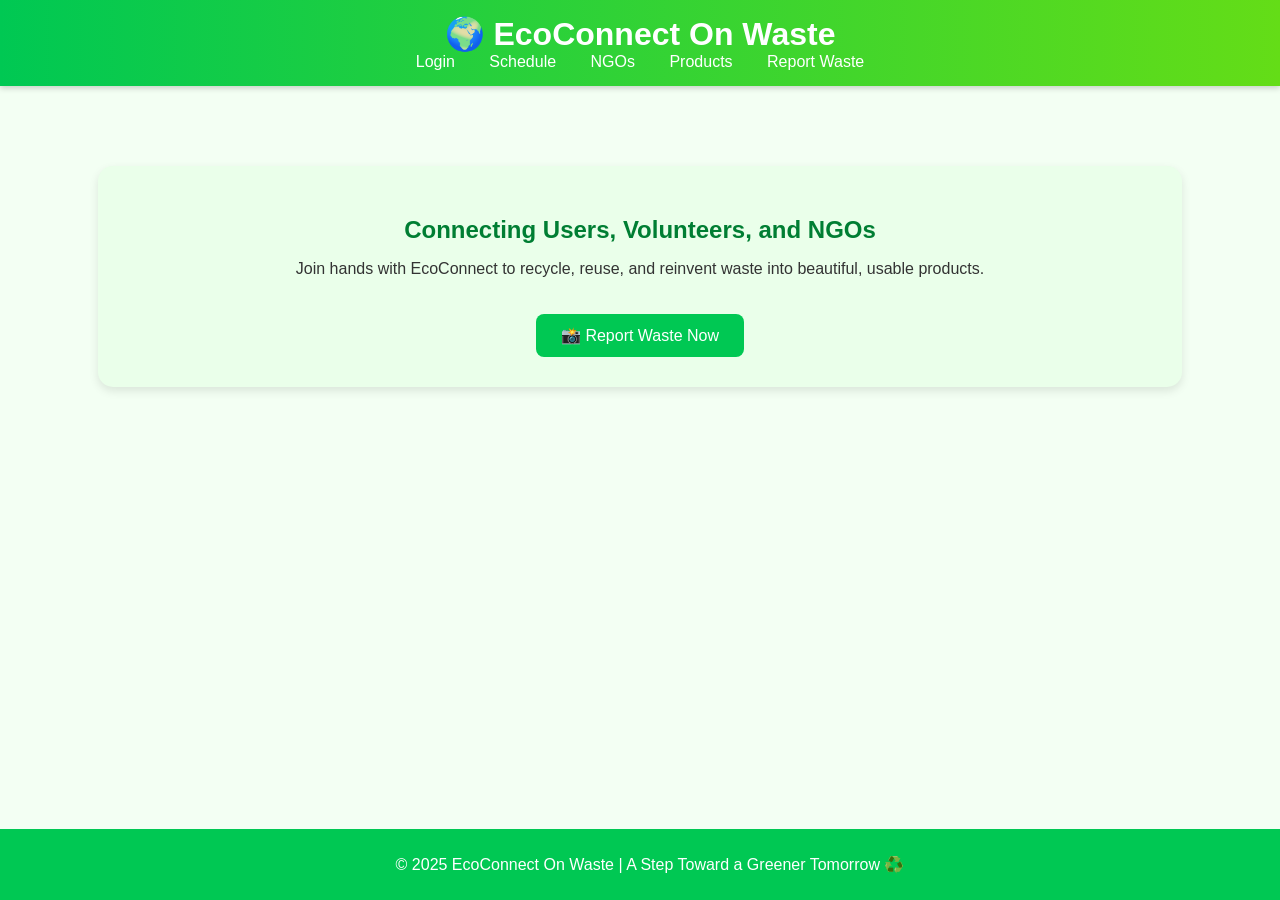
<file: public/index.html>
<!DOCTYPE html>
<html lang="en">
<head>
  <meta charset="UTF-8" />
  <meta name="viewport" content="width=device-width, initial-scale=1.0" />
  <title>EcoConnect On Waste</title>
  <link rel="stylesheet" href="style.css" />
</head>
<body class="index-page">
  <header>
    <h1>🌍 EcoConnect On Waste</h1>
    <nav>
      <a href="login.html">Login</a>
      <a href="schedule.html">Schedule</a>
      <a href="ngo.html">NGOs</a>
      <a href="products.html">Products</a>
      <a href="photo.html">Report Waste</a>
    </nav>
  </header>

  <section class="intro">
    <h2>Connecting Users, Volunteers, and NGOs</h2>
    <p>Join hands with EcoConnect to recycle, reuse, and reinvent waste into beautiful, usable products.</p>
    <button onclick="window.location.href='photo.html'">📸 Report Waste Now</button>
  </section>

  <footer>
    <p>© 2025 EcoConnect On Waste | A Step Toward a Greener Tomorrow ♻️</p>
  </footer>
</body>
</html>
</file>
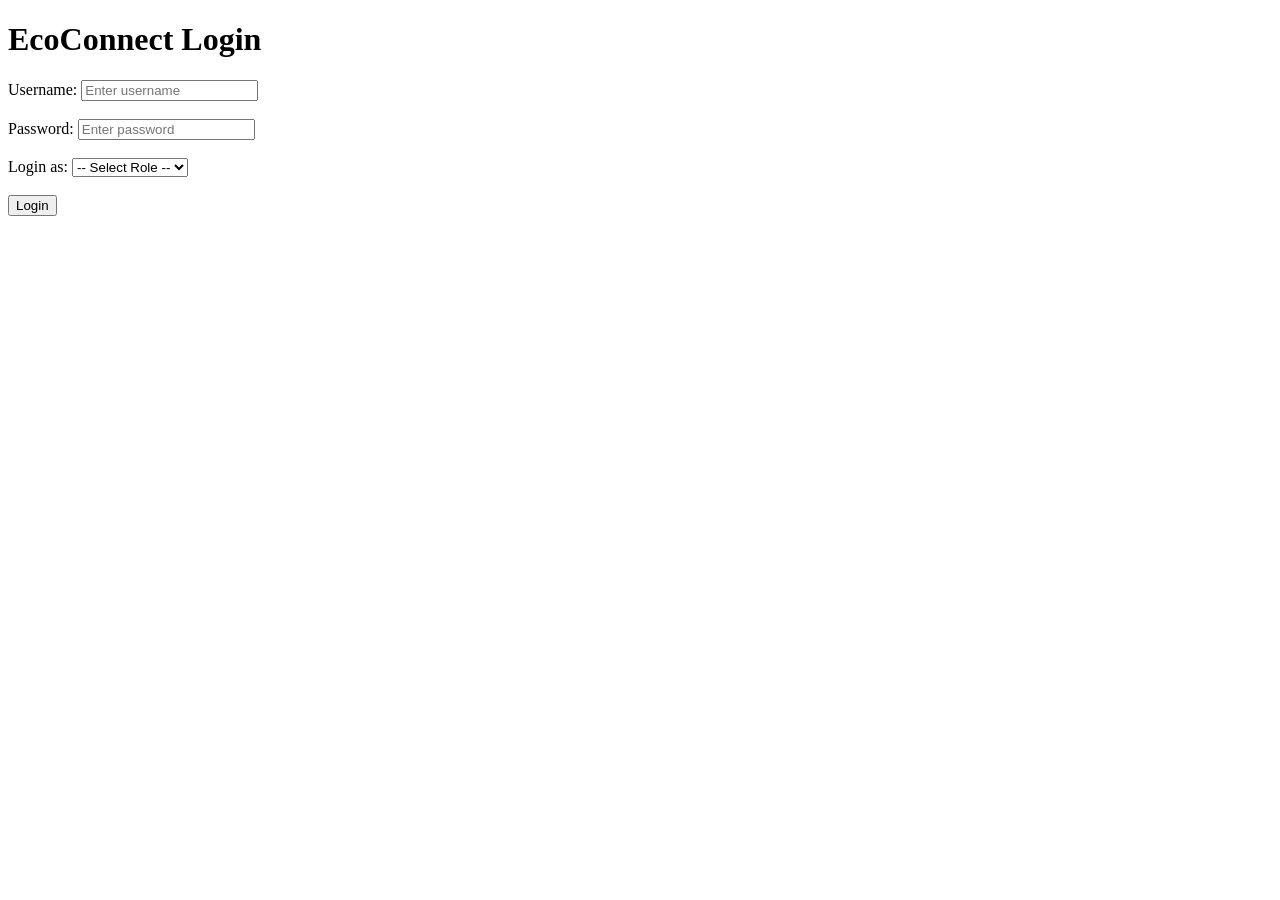
<file: public/login.html>
<!DOCTYPE html>
<html lang="en">
<head>
  <meta charset="UTF-8">
  <meta name="viewport" content="width=device-width, initial-scale=1.0">
  <title>EcoConnect Login</title>
</head>
<body>

  <h1>EcoConnect Login</h1>

  <form id="loginForm">
    <label for="username">Username:</label>
    <input type="text" id="username" placeholder="Enter username" required><br><br>

    <label for="password">Password:</label>
    <input type="password" id="password" placeholder="Enter password" required><br><br>

    <label for="role">Login as:</label>
    <select id="role" required>
      <option value="">-- Select Role --</option>
      <option value="user">User</option>
      <option value="volunteer">Volunteer</option>
      <option value="ngo">NGO</option>
    </select><br><br>

    <button type="submit">Login</button>
  </form>

  <script>
    const loginForm = document.getElementById("loginForm");

    loginForm.addEventListener("submit", function(e){
      e.preventDefault();

      const username = document.getElementById("username").value.trim();
      const password = document.getElementById("password").value.trim();
      const role = document.getElementById("role").value;

      if (!username || !password || !role) {
        alert("Please fill all fields");
        return;
      }

      // Simple demo redirect
      if (role === "user" || role === "volunteer") {
        window.location.href = "schedule.html";
      } else if (role === "ngo") {
        window.location.href = "ngo.html";
      } else {
        alert("Invalid role");
      }
    });
  </script>

</body>
</html>
</file>
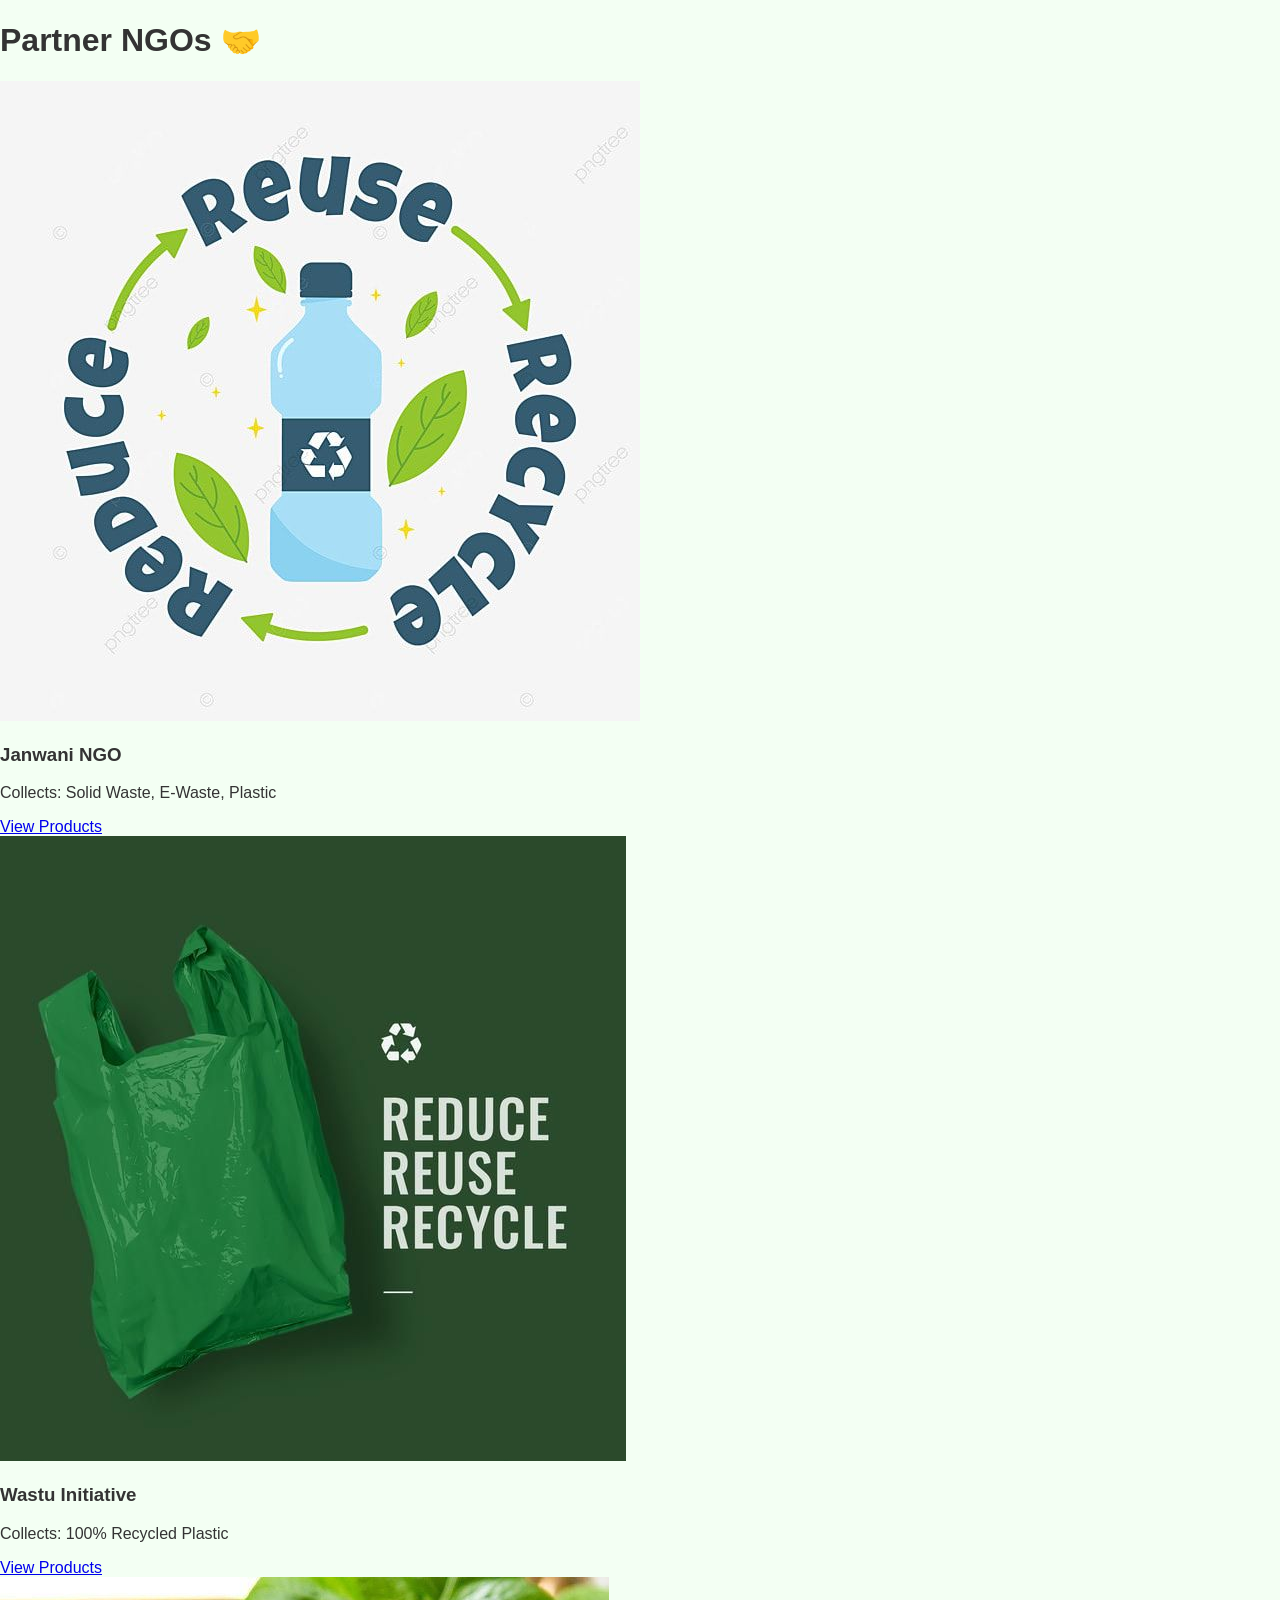
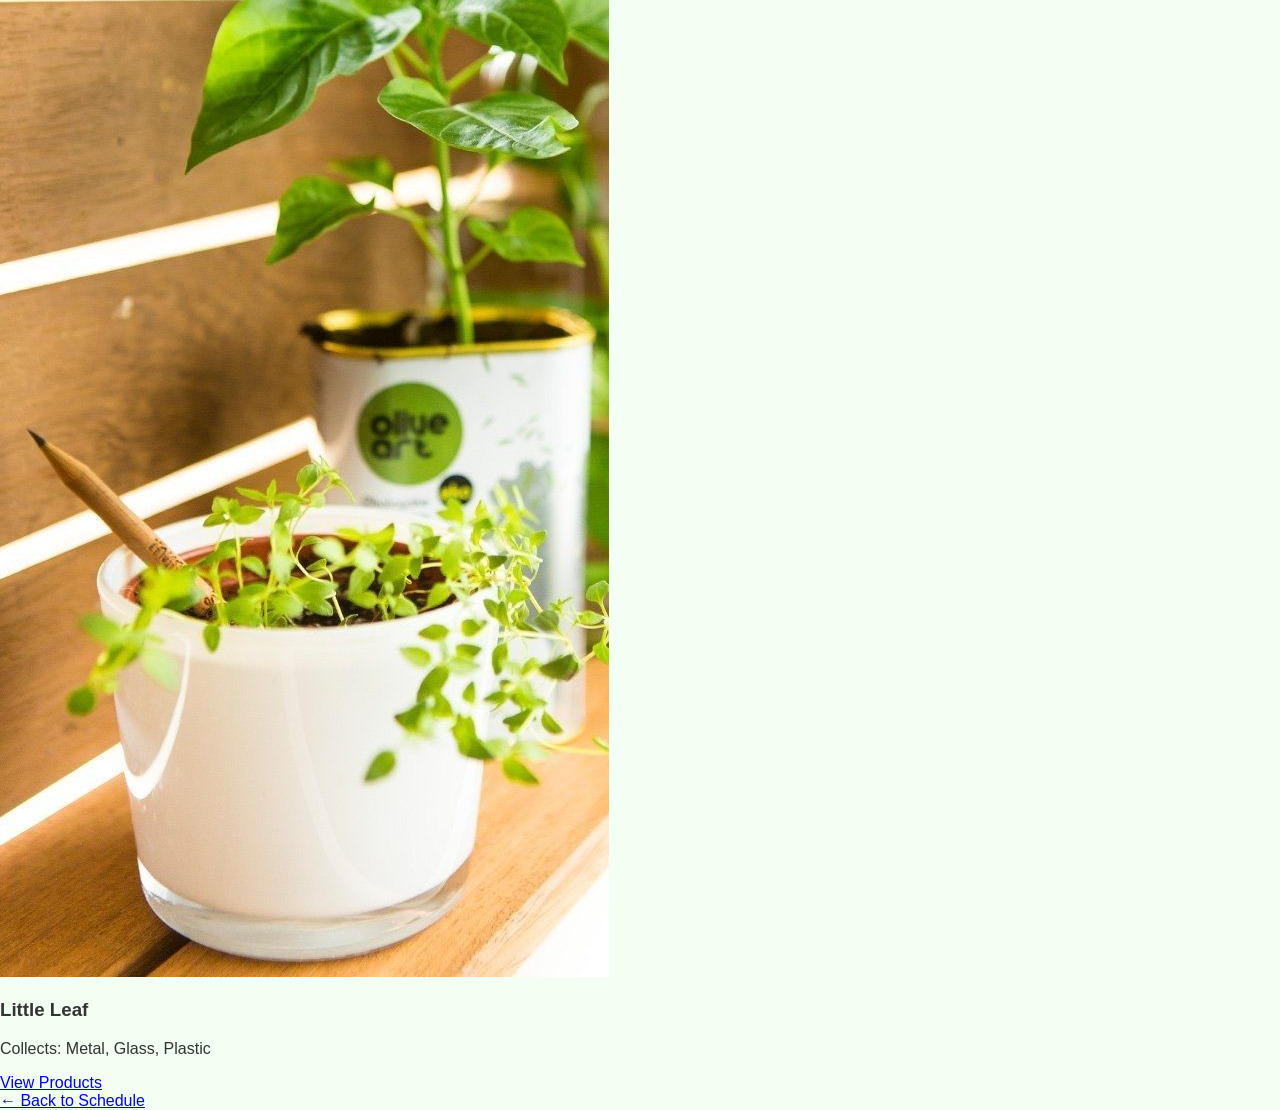
<file: public/ngo.html>
<!DOCTYPE html>
<html lang="en">
<head>
  <meta charset="UTF-8">
  <title>NGOs | EcoConnect</title>
  <link rel="stylesheet" href="style.css">
</head>
<body class="ngo-body">
  <div class="ngo-container">
    <h1>Partner NGOs 🤝</h1>
    <div class="products">
      <div class="product">
        <img src="images/product/product2.jpg" alt="Janwani NGO">
        <h3>Janwani NGO</h3>
        <p>Collects: Solid Waste, E-Waste, Plastic</p>
        <a href="product.html" class="btn">View Products</a>
      </div>
      <div class="product">
        <img src="images/product/product3.jpg" alt="Wastu Initiative">
        <h3>Wastu Initiative</h3>
        <p>Collects: 100% Recycled Plastic</p>
        <a href="product.html" class="btn">View Products</a>
      </div>
      <div class="product">
        <img src="images/product/product4.jpg" alt="Little Leaf NGO">
        <h3>Little Leaf</h3>
        <p>Collects: Metal, Glass, Plastic</p>
        <a href="product.html" class="btn">View Products</a>
      </div>
    </div>
    <a href="schedule.html" class="btn">← Back to Schedule</a>
  </div>

  <!-- ✅ Script here -->
  <script src="script.js"></script>
</body>
</html>
</file>
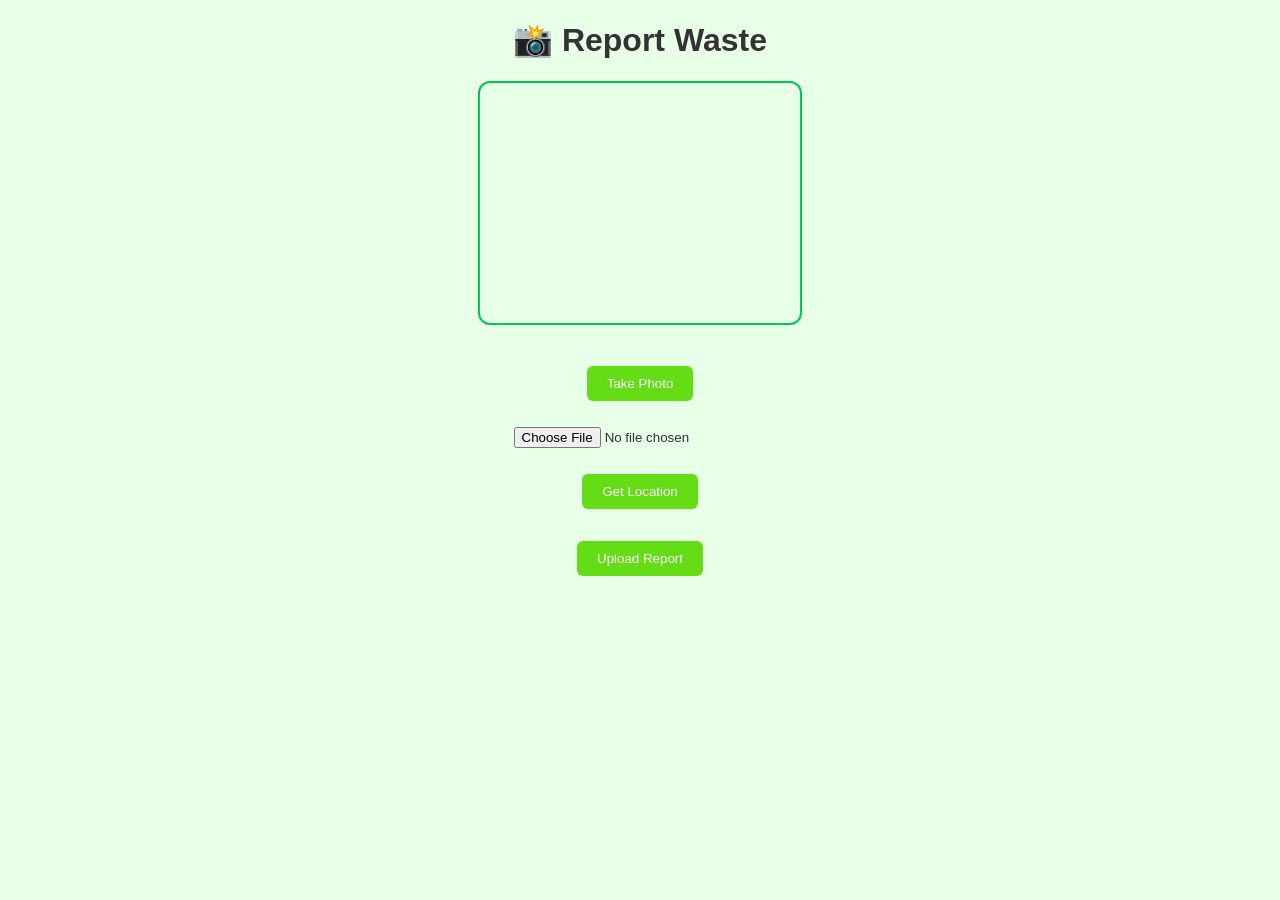
<file: public/photo.html>
<!DOCTYPE html>
<html lang="en">
<head>
  <meta charset="UTF-8">
  <meta name="viewport" content="width=device-width, initial-scale=1.0">
  <title>Report Waste</title>
  <link rel="stylesheet" href="style.css">
</head>
<body style="text-align: center; background-color: #e8ffe8;">

  <h1>📸 Report Waste</h1>

  <video id="camera" width="320" height="240" autoplay></video><br>
  <button id="clickPhoto">Take Photo</button><br>
  <canvas id="photoCanvas" width="320" height="240" style="display:none;"></canvas><br>

  <input type="file" id="galleryInput" accept="image/*"><br><br>
  <button id="getLocation">Get Location</button>
  <p id="location"></p>
  <button id="upload">Upload Report</button>

  <script>
    const video = document.getElementById('camera');
    const canvas = document.getElementById('photoCanvas');
    const context = canvas.getContext('2d');

    navigator.mediaDevices.getUserMedia({ video: true })
      .then(stream => video.srcObject = stream)
      .catch(err => alert('Camera not accessible: ' + err));

    document.getElementById('clickPhoto').onclick = () => {
      canvas.style.display = 'block';
      context.drawImage(video, 0, 0, canvas.width, canvas.height);
    };

    let latitude, longitude;
    document.getElementById('getLocation').onclick = () => {
      navigator.geolocation.getCurrentPosition(pos => {
        latitude = pos.coords.latitude;
        longitude = pos.coords.longitude;
        document.getElementById('location').textContent =
          `Location: ${latitude}, ${longitude}`;
      });
    };

    document.getElementById('upload').onclick = async () => {
      const image = canvas.toDataURL('image/png');
      const data = { image, latitude, longitude };
      const res = await fetch('http://localhost:8080/api/report', {
        method: 'POST',
        headers: { 'Content-Type': 'application/json' },
        body: JSON.stringify(data)
      });
      alert(await res.text());
    };
  </script>
</body>
</html>
</file>
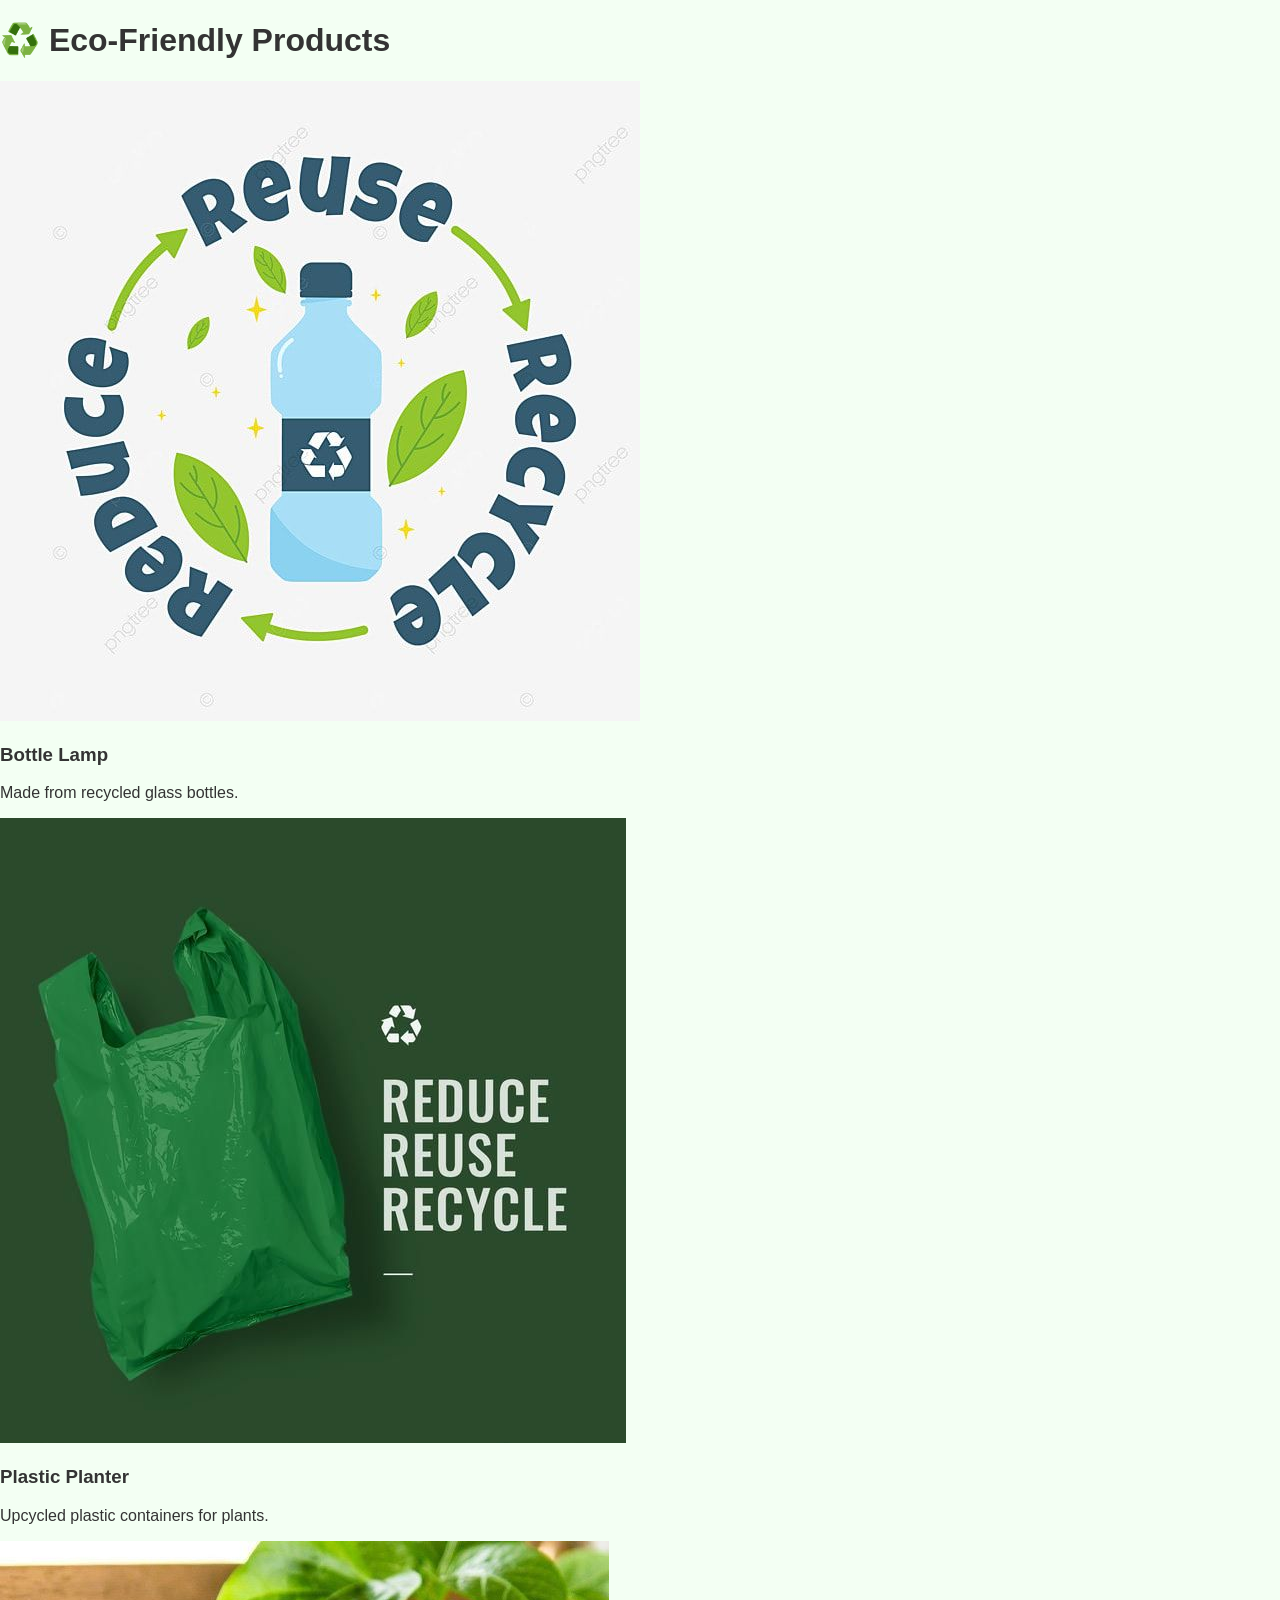
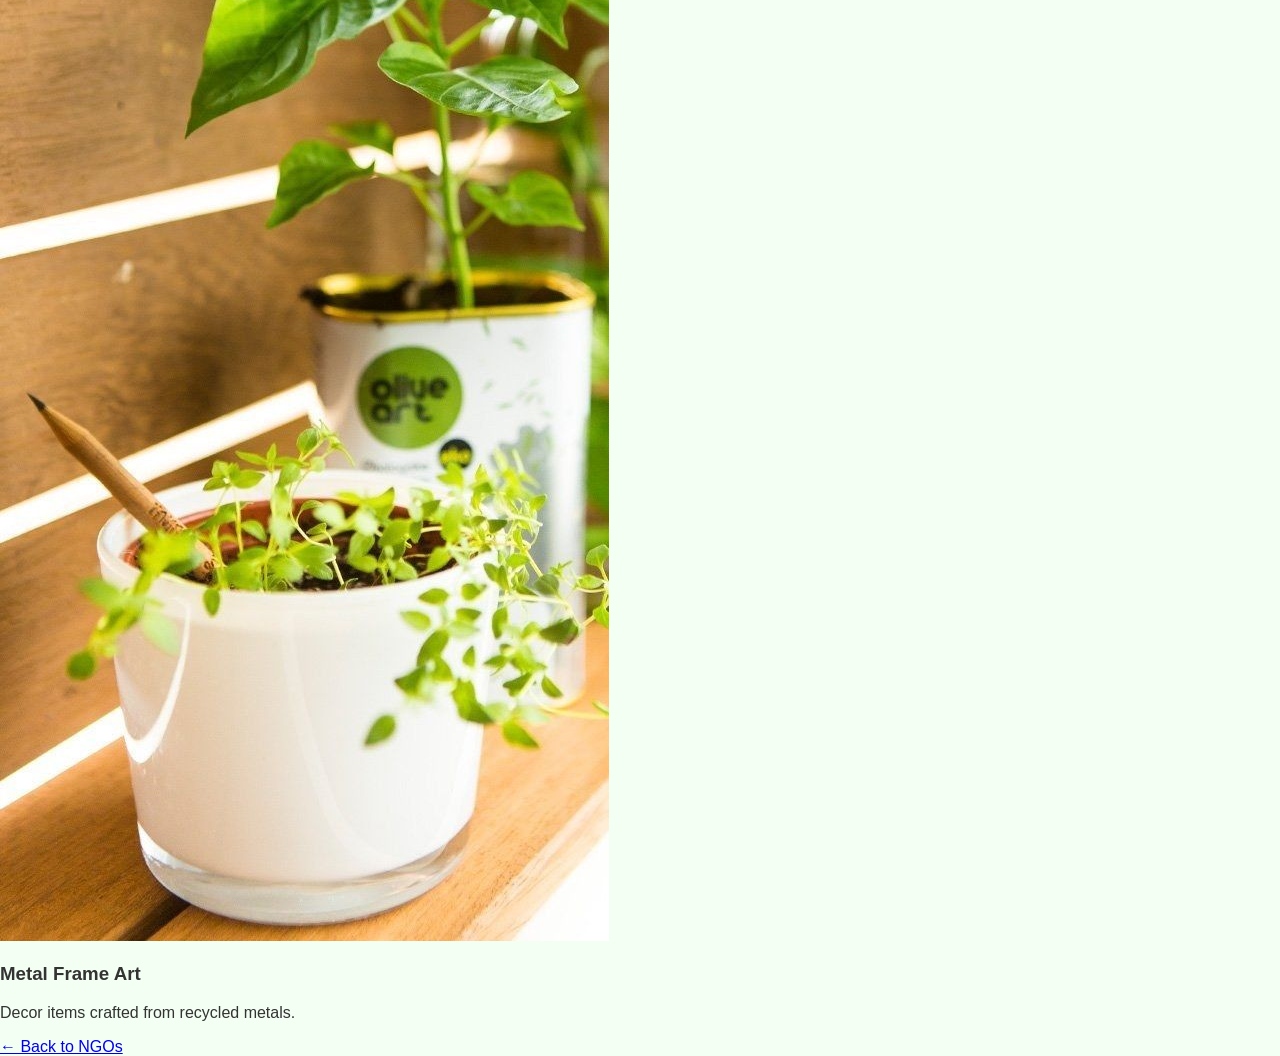
<file: public/products.html>
<!DOCTYPE html>
<html lang="en">
<head>
  <meta charset="UTF-8">
  <title>Eco Products | EcoConnect</title>
  <link rel="stylesheet" href="style.css">
</head>
<body class="product-body">
  <div class="product-container">
    <h1>♻️ Eco-Friendly Products</h1>
    <div class="products">
      <div class="product">
        <img src="images/product/product2.jpg" alt="Bottle Lamp">
        <h3>Bottle Lamp</h3>
        <p>Made from recycled glass bottles.</p>
      </div>
      <div class="product">
        <img src="images/product/product3.jpg" alt="Plastic Planter">
        <h3>Plastic Planter</h3>
        <p>Upcycled plastic containers for plants.</p>
      </div>
      <div class="product">
        <img src="images/product/product4.jpg" alt="Metal Frame Art">
        <h3>Metal Frame Art</h3>
        <p>Decor items crafted from recycled metals.</p>
      </div>
    </div>
    <a href="ngo.html" class="btn">← Back to NGOs</a>
  </div>

  <!-- ✅ Add script at bottom -->
  <script src="script.js"></script>
</body>
</html>
</file>
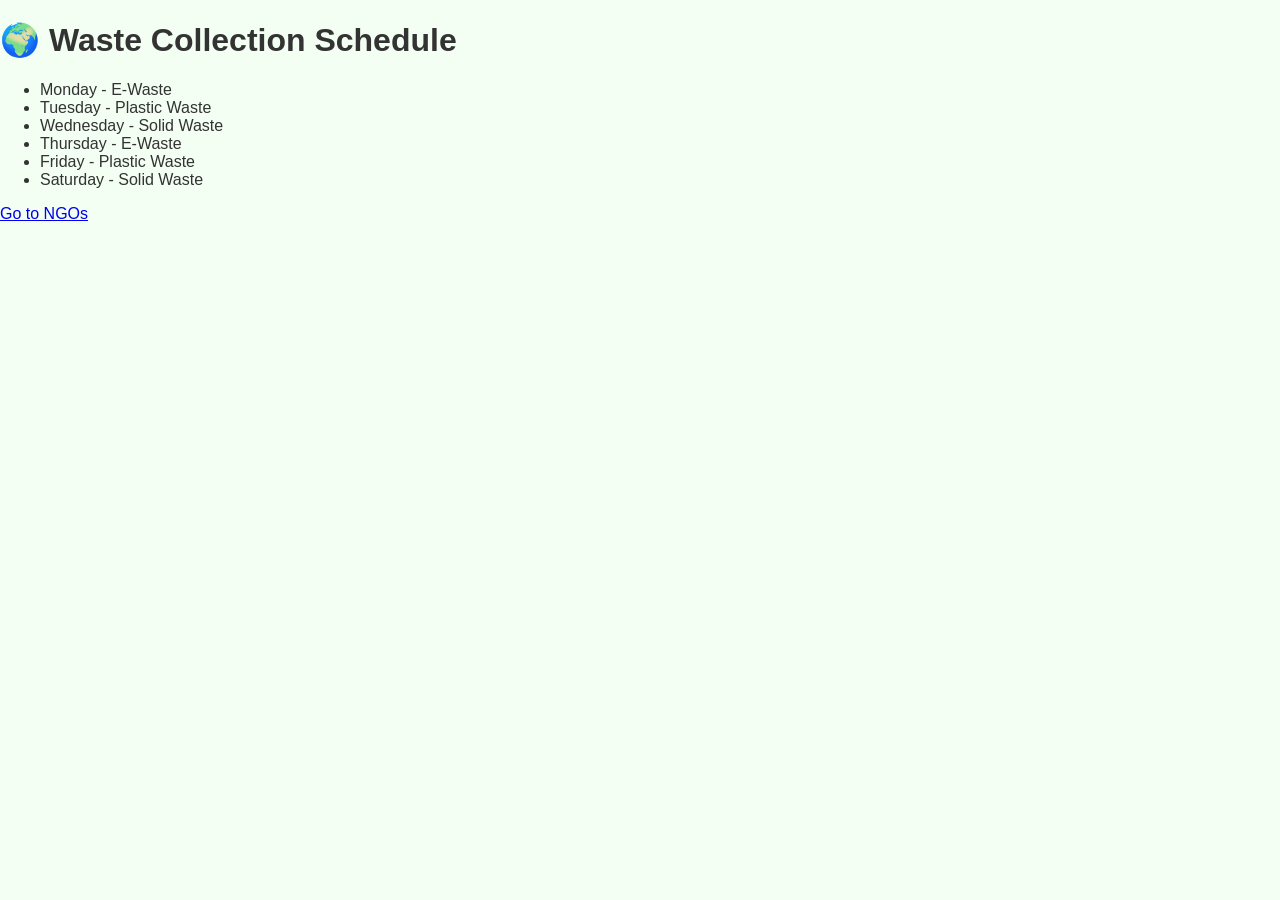
<file: public/schedule.html>
<!DOCTYPE html>
<html lang="en">
<head>
  <meta charset="UTF-8">
  <title>Schedule | EcoConnect</title>
  <link rel="stylesheet" href="style.css">
</head>
<body class="schedule-body">
  <div class="schedule-container">
    <h1>🌍 Waste Collection Schedule</h1>
    <ul>
      <li>Monday - E-Waste</li>
      <li>Tuesday - Plastic Waste</li>
      <li>Wednesday - Solid Waste</li>
      <li>Thursday - E-Waste</li>
      <li>Friday - Plastic Waste</li>
      <li>Saturday - Solid Waste</li>
    </ul>
    <a href="ngo.html" class="btn">Go to NGOs</a>
  </div>

  <!-- ✅ Script at end -->
  <script src="script.js"></script>
</body>
</html>
</file>
<file: public/style.css>
/* 🌿 General Styling */
body {
  font-family: 'Poppins', sans-serif;
  margin: 0;
  padding: 0;
  background-color: #f3fff3;
  color: #333;
}

header {
  background: linear-gradient(90deg, #00c853, #64dd17);
  color: white;
  padding: 15px 0;
  text-align: center;
  box-shadow: 0 2px 6px rgba(0, 0, 0, 0.2);
}

header h1 {
  margin: 0;
}

nav a {
  color: white;
  text-decoration: none;
  margin: 0 15px;
  font-weight: 500;
  transition: 0.3s;
}

nav a:hover {
  text-decoration: underline;
}

/* 🏠 Index Page */
.intro {
  text-align: center;
  margin: 80px auto;
  width: 80%;
  background-color: #eaffea;
  border-radius: 15px;
  padding: 30px;
  box-shadow: 0 4px 10px rgba(0, 0, 0, 0.1);
}

.intro h2 {
  color: #007e33;
  margin-bottom: 10px;
}

.intro button {
  background-color: #00c853;
  color: white;
  border: none;
  padding: 12px 25px;
  border-radius: 8px;
  font-size: 16px;
  cursor: pointer;
  margin-top: 20px;
  transition: 0.3s;
}

.intro button:hover {
  background-color: #009624;
}

/* 🗓 Schedule Page */
.schedule {
  display: flex;
  justify-content: center;
  flex-wrap: wrap;
  gap: 20px;
  padding: 30px;
}

.schedule-card {
  width: 200px;
  background-color: #f1f8e9;
  border: 1px solid #c5e1a5;
  border-radius: 12px;
  text-align: center;
  padding: 15px;
  transition: transform 0.3s;
}

.schedule-card:hover {
  transform: scale(1.05);
}

/* 🏢 NGO Page */
.ngo-section {
  text-align: center;
  padding: 30px;
}

.ngo-card {
  display: inline-block;
  width: 250px;
  margin: 15px;
  background: #f3e5f5;
  border-radius: 12px;
  padding: 15px;
  box-shadow: 0 2px 5px rgba(0, 0, 0, 0.2);
  transition: 0.3s;
}

.ngo-card:hover {
  transform: translateY(-5px);
}

.ngo-card img {
  width: 100%;
  border-radius: 12px;
}

/* 🛍 Product Page */
.product-card {
  display: inline-block;
  width: 200px;
  background-color: #e8f5e9;
  border-radius: 12px;
  margin: 15px;
  padding: 15px;
  box-shadow: 0 2px 6px rgba(0, 0, 0, 0.2);
  transition: transform 0.3s;
}

.product-card:hover {
  transform: scale(1.05);
}

.product-card img {
  width: 100%;
  border-radius: 10px;
}

/* 📸 Photo Page */
#camera, #photoCanvas {
  border-radius: 12px;
  margin: 15px auto;
  display: block;
  border: 2px solid #00c853;
}

#clickPhoto, #getLocation, #upload {
  background-color: #64dd17;
  color: white;
  border: none;
  padding: 10px 20px;
  margin: 8px;
  border-radius: 6px;
  cursor: pointer;
  font-weight: 500;
  transition: 0.3s;
}

#clickPhoto:hover, #getLocation:hover, #upload:hover {
  background-color: #2e7d32;
}

footer {
  text-align: center;
  background-color: #00c853;
  color: white;
  padding: 10px;
  position: fixed;
  bottom: 0;
  width: 100%;
}
</file>
